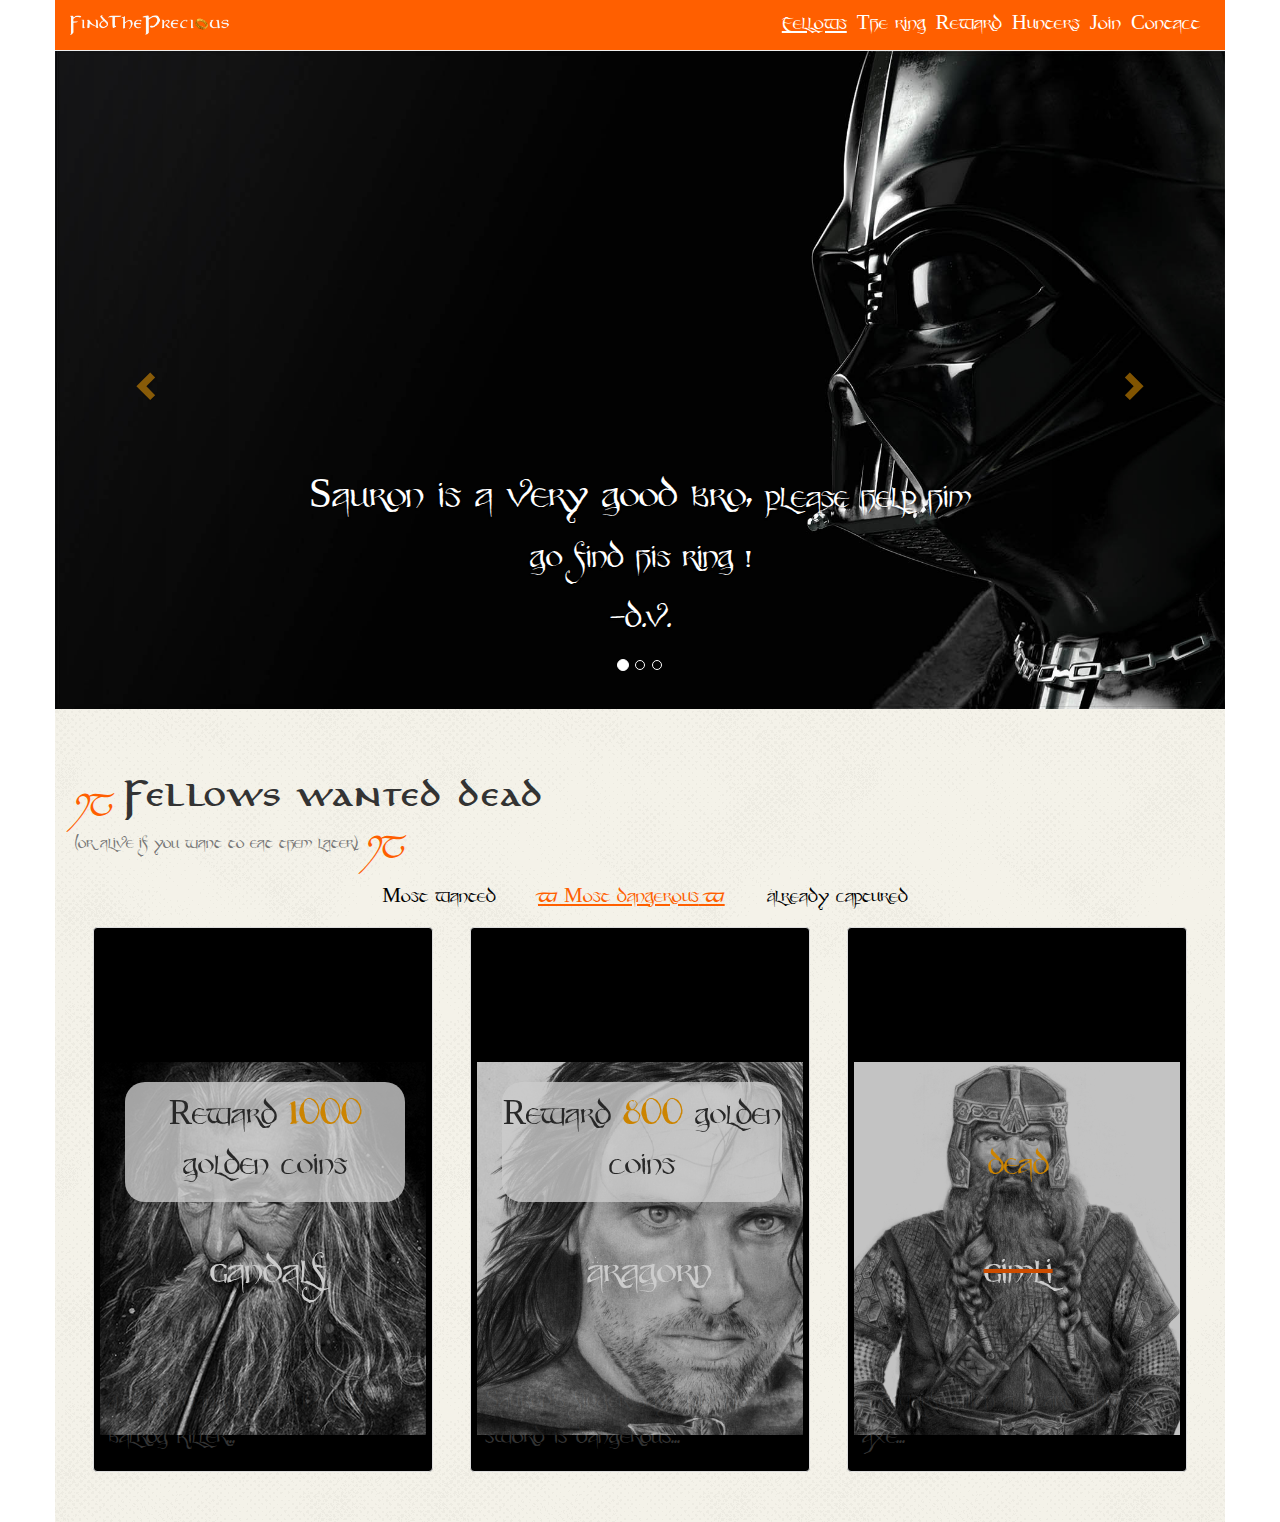
<file: index.html>
<!DOCTYPE html>
<html lang=en>
    <head>
        <meta charset="utf-8" />
        <title>Find the precious</title>
        <link rel="stylesheet" href="https://maxcdn.bootstrapcdn.com/bootstrap/3.3.7/css/bootstrap.min.css" integrity="sha384-BVYiiSIFeK1dGmJRAkycuHAHRg32OmUcww7on3RYdg4Va+PmSTsz/K68vbdEjh4u" crossorigin="anonymous">
        <link rel="stylesheet" href="styles.css">
        <meta name="viewport" content="width=device-width, initial-scale=1">
    </head>

<body>

	<div class="container">
		<!-- HEADER -->
		<header class="page-header">
			<nav class="navbar navbar-expand-lg navbar-light bg-light">
  				<img src="images/logo.png" class="navbar-brand" alt="logo">
  				<div class="collapse navbar-collapse" id="navbarSupportedContent">
    				<ul class="navbar-nav mr-auto">
      					<li class="nav-item active">
        					<a class="nav-link" href="#">Fellows <span class="sr-only">(current)</span></a>
      					</li>
      					<li class="nav-item">
        					<a class="nav-link" href="#">The ring</a>
      					</li>
      					<li class="nav-item">
        					<a class="nav-link" href="#">Reward</a>
      					</li>
      					<li class="nav-item">
        					<a class="nav-link" href="#">Hunters</a>
      					</li>
      					<li class="nav-item">
        					<a class="nav-link" href="#">Join</a>
      					</li>
      					<li class="nav-item">
        					<a class="nav-link" href="#">Contact</a>
      					</li>
      					
    				</ul>
  				</div>
			</nav>	
		</header>

		<!-- CAROUSEL -->
		<div id="carousel-example-generic" class="carousel slide" data-ride="carousel">
  			<!-- Indicators -->
  			<ol class="carousel-indicators">
    			<li data-target="#carousel-example-generic" data-slide-to="0" class="active"></li>
    			<li data-target="#carousel-example-generic" data-slide-to="1"></li>
    			<li data-target="#carousel-example-generic" data-slide-to="2"></li>
  			</ol>

  			<!-- Wrapper for slides -->
  			<div class="carousel-inner" role="listbox">
    			<div class="item active">
      				<img src="images/dark_vador.jpg" alt="Dark Vador">
      				<div class="carousel-caption">
        				<p>Sauron is a very good bro, <small>please help him go find his ring ! <br>-d.v.</small></p>
      				</div>
    			</div>
    			<div class="item">
      				<img src="images/dark_vador2.jpg" alt="Dark Vador">
      				<div class="carousel-caption">
        				<p>Sauron is a very good bro, <small>please help him go find his ring ! <br>-d.v.</small></p>
      				</div>
    			</div>
    			<div class="item">
      				<img src="images/dark_vador3.jpg" alt="Dark Vador">
      				<div class="carousel-caption">
        				<p>Sauron is a very good bro, <small>please help him go find his ring ! <br>-d.v.</small></p>
      				</div>
    			</div>
  			</div>

  			<!-- Controls -->
  			<a class="left carousel-control" href="#carousel-example-generic" role="button" data-slide="prev">
    			<span class="glyphicon glyphicon-chevron-left" aria-hidden="true"></span>
    			<span class="sr-only">Previous</span>
  			</a>
  			<a class="right carousel-control" href="#carousel-example-generic" role="button" data-slide="next">
    			<span class="glyphicon glyphicon-chevron-right" aria-hidden="true"></span>
    			<span class="sr-only">Next</span>
  			</a>
		</div>

		<!-- SECTION FELLOWS -->
		<section class="row light">
			<div class="row">
				<h1><span class="symbol">ij </span>Fellows wanted dead <br><small>(or alive if you want to eat them later)</small><span class="symbol"> ij</span></h1>
			</div>
			<!-- PILLS -->
			<ul class="nav nav-pills mr-auto">
 				<li class="nav-item">
   					<a class="nav-link" href="#">Most wanted</a>
  				</li>
  				<li class="nav-item">
    				<a class="orange nav-link active" href="#"><span class="symbol">b </span>Most dangerous<span class="symbol"> b</span></a>
 	 			</li>
  				<li class="nav-item">
    				<a class="nav-link" href="#">Already captured</a>
  				</li>
			</ul>
			<!-- THUMBNAILS -->
			<div class="row">
  				<div class="col-sm-12 col-md-4">
    				<div class="thumbnail">
      					<figure>
            				<p class="reward">Reward <span>1000</span> golden coins</p>
            				<img src="images/gandalf.png" alt="Gandalf">
           					 <figcaption class="pseudo">Gandalf</figcaption>
        				</figure>
        				<p class="description">A very dangerous wizard, balrog killer...</p>
    				</div>
  				</div>
  				<div class="col-sm-12 col-md-4">
    				<div class="thumbnail">
      					<figure>
            				<p class="reward">Reward <span>800</span> golden coins</p>
            				<img src="images/aragorn.png" alt="Aragorn">
           					 <figcaption class="pseudo">Aragorn</figcaption>
        				</figure>
        				<p class="description">Sauron's finger says him his sword is dangerous...</p>
    				</div>
  				</div>
  				<div class="col-sm-12 col-md-4">
    				<div class="thumbnail">
      					<figure>
            				<p class="dead"><span>dead</span></p>
            				<img src="images/gimli.png" alt="Gimli">
           					 <figcaption class="gimli">Gimli</figcaption>
        				</figure>
        				<p class="description">A dwarf, with a beard and an axe...</p>
    				</div>
  				</div>
			</div>

		</section>
	</div>

<script src="https://ajax.googleapis.com/ajax/libs/jquery/1.12.4/jquery.min.js"></script>
        <script src="https://maxcdn.bootstrapcdn.com/bootstrap/3.3.7/js/bootstrap.min.js" integrity="sha384-Tc5IQib027qvyjSMfHjOMaLkfuWVxZxUPnCJA7l2mCWNIpG9mGCD8wGNIcPD7Txa" crossorigin="anonymous"></script>
</body>
</html>
</file>
<file: styles.css>
/* FONTS------------------------------------------------------------ */

@font-face {
	font-family: "tittle_font";
	src: url("fonts/tittle_font.ttf");
	src: url("fonts/tittle_font_bold.ttf");
}

@font-face {
	font-family: "text_font";
	src: url("fonts/text_font.ttf");
}

@font-face {
	font-family: "symbol_font";
	src: url("fonts/symbol_font.ttf");
	src: url("fonts/symbol_font_bold.ttf");
	src: url("fonts/symbol_font_bold_italic.ttf");
	src: url("fonts/symbol_font_italic.ttf");
}

/* TEXT------------------------------------------------------------ */

h1, h2, h3, h4 {
	font-family: "tittle_font";
	font-size: 2em;
}

* {
	font-family: "text_font";
}

.symbol {
	font-family: "symbol_font";
	color: #ff5f00;
}

.orange {
	color: #ff5f00;
}



/* ------------------------------------------------------------ */

.light {
	background-image: url(images/bg_light.png);
}

/* HEADER------------------------------------------------------------ */

.page-header {
	padding: 0px;
	margin: 0px;
}

.navbar {
	background-color: #ff5f00;
	border-radius: 0px;
	margin: 0px;
	border :none;
}

ul {
	list-style-type: none;
}

header ul {
	padding-right: 10px;
}

nav {
	font-size: 1.5em;
}

nav a {
	color: white;
}

nav a:hover {
	color: white;
}

.container {
	padding: 0px;

}

#navbarSupportedContent {
	float: right;
	display: flex;
	flex-direction: column;
	justify-content: center;
	height: 100%;
	padding-top: 10px;
}

.nav-item {
	padding-left: 10px;
}

.nav-pills .nav-link {
	font-size: 1.5em;
}

.active {
	text-decoration: underline white;
}

.carousel-inner p {
	font-size: 3em;
}

/* PILLS------------------------------------------------------------ */

.row {
	max-width: 100%;
	margin: auto;
	padding-left: 10px;
	padding-right: 10px;
}

.nav-pills {
	display: flex;
	justify-content: center;
}

 section .nav-link {
	color: black;
}

.nav-pills .nav-item .active {
	color: #ff5f00;
	text-decoration: underline;
}

/* THUMBNAILS------------------------------------------------------------ */

section {
	padding-top: 50px;
}

figure{
opacity:0.8;
width:326px;
height:373px;
margin: auto;
display: flex;
flex-direction: column;
justify-content: space-around;
margin-bottom: 80px;
}

.reward{  
position:relative;
top:150px;
left:25px;
background-color:rgba(255,255,255,0.8);
font-size:2.5em;
width:280px;
padding-top: 10px;
padding-bottom: 10px;
text-align:center;
border-radius:20px;
}

span{
color:orange;
}

.pseudo{
font-size:3em;
position:relative;
bottom:190px;
left:110px;
color:white;
}

figure:hover{
opacity:1;
}

figure:hover .reward {
opacity:0;
}

figure:hover .pseudo{
position:relative;
bottom:50px;
left:130px;
font-size:2em;
}

.thumbnail {
	background-color: black;
	width: 340px;
	margin: auto;
	margin-bottom: 50px;
}

.description {
	padding-left: 10px;
	font-size: 1.8em;
}

.dead {
	position:relative;
	top:150px;
	left:25px;
	font-size:2.5em;
	width:280px;
	padding-top: 60px;
	padding-bottom: 10px;
	text-align:center;
}

.gimli{
font-size:3em;
position:relative;
bottom:190px;
left:130px;
color:white;
text-decoration: line-through #ff5f00;
}


figure:hover .dead {
opacity:0;
}

figure:hover .gimli{
position:relative;
bottom:50px;
left:140px;
font-size:2em;
}
</file>
